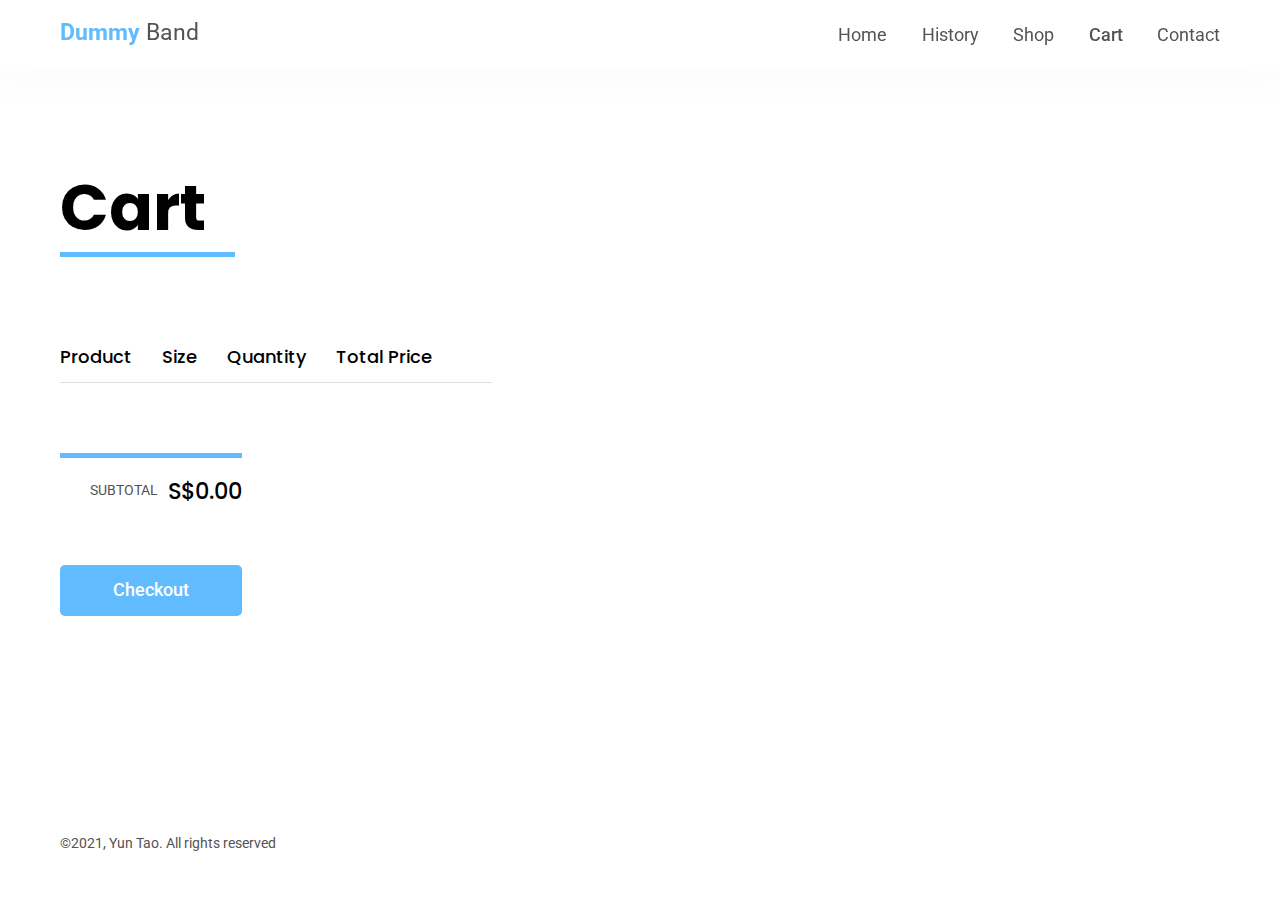
<file: cart.html>
<!DOCTYPE html>
<html lang="en">
<head>
    <meta charset="UTF-8">
    <meta http-equiv="X-UA-Compatible" content="IE=edge">
    <meta name="viewport" content="width=device-width, initial-scale=1.0">
    <title>Welcome</title>
    <link rel="preconnect" href="https://fonts.googleapis.com">
    <link rel="preconnect" href="https://fonts.gstatic.com" crossorigin>
    <link href="https://fonts.googleapis.com/css2?family=Poppins:wght@500;600;700&family=Roboto:wght@400;500&display=swap" rel="stylesheet">
    <link rel="stylesheet" href="css/normalize.css">
    <link rel="stylesheet" href="css/style.css">
</head>
<body>
    <header>
        <nav class="container">
            <a href="index.html" class="h3"><strong class="main-color">Dummy</strong> <span class="light">Band</span></a>
            <div id="hamburgerContent" class="hidden">
                <a href="index.html">Home</a>
                <a href="history.html">History</a>
                <a href="shop.html">Shop</a>
                <a href="cart.html" class="medium">Cart</a>
                <a href="mailto:s10219150@connect.np.edu.sg">Contact</a>
            </div>
        </nav>
        <button class="btn btn-none hamburger-menu" onclick="setMenuActive()">
            <img src="img/icons/hamburger-menu.svg" alt="hamburger memu">
        </button>
    </header>
    <main>
        <section class="container">
            <div class="row">
                <div class="col">
                    <div class="d-inline-block">
                        <h1 class="fade-in margin-bottom-0">Cart</h1>
                        <hr class="underline">
                    </div>
                    
                    <form class="margin-top-xxl">
                        <table>
                            <thead>
                                <tr>
                                    <th>Product</th>
                                    <th>Size</th>
                                    <th>Quantity</th>
                                    <th>Total Price</th>
                                    <th></th>
                                </tr>
                            </thead>
                            <tbody id="cart-body">
                            </tbody>
                        </table>

                        <div class="d-inline-flex flex-direction-column">
                            <div class="price overline float-left">
                                <p><small>SUBTOTAL</small></p>
                                <h3 class="medium" id="total-price">S$0.00</h3>
                            </div>
        
                            <button class="btn btn-main" onclick="checkOut()">Checkout</button>
                        </div>
                    </form>
                </div>
            </div>
        </section>
    </main>
    <footer class="container copyright-footer">
        <p><small>&copy;2021, Yun Tao. All rights reserved</small></p>
    </footer>

    <script src="js/info.json"></script>
    <script src="js/main.js" defer></script>
    <script src="js/animation.js" defer></script>
    <script src="js/cart.js" defer></script>
</body>

</html>
</file>
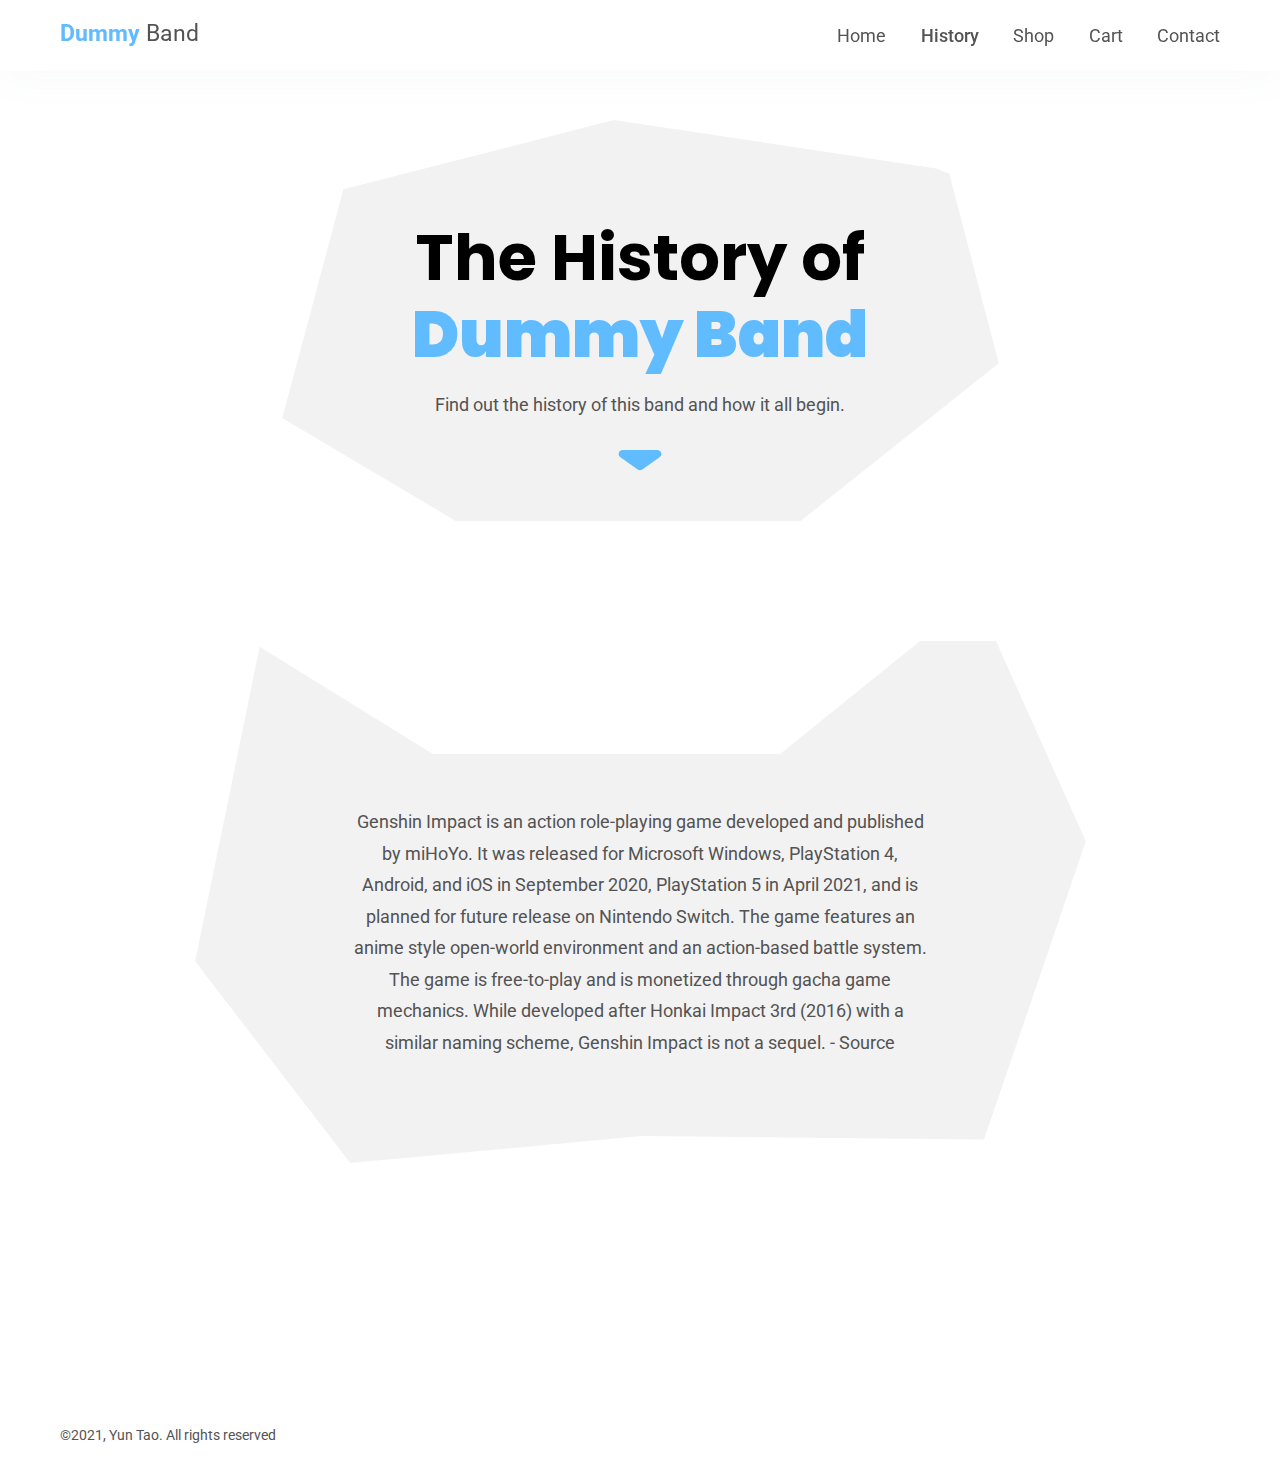
<file: history.html>
<!DOCTYPE html>
<html lang="en">
<head>
    <meta charset="UTF-8">
    <meta http-equiv="X-UA-Compatible" content="IE=edge">
    <meta name="viewport" content="width=device-width, initial-scale=1.0">
    <title>Welcome</title>
    <link rel="preconnect" href="https://fonts.googleapis.com">
    <link rel="preconnect" href="https://fonts.gstatic.com" crossorigin>
    <link href="https://fonts.googleapis.com/css2?family=Poppins:wght@500;600;700&family=Roboto:wght@400;500&display=swap" rel="stylesheet">
    <link rel="stylesheet" href="css/style.css">
</head>
<body>
    <header>
        <nav class="container">
            <a href="index.html" class="h3"><strong class="main-color">Dummy</strong> <span class="light">Band</span></a>
            <div id="hamburgerContent" class="hidden">
                <a href="index.html">Home</a>
                <a href="history.html" class="medium">History</a>
                <a href="shop.html">Shop</a>
                <a href="cart.html">Cart</a>
                <a href="mailto:s10219150@connect.np.edu.sg">Contact</a>
                
            </div>
        </nav>
        <button class="btn btn-none hamburger-menu" onclick="setMenuActive()">
            <img src="img/icons/hamburger-menu.svg" alt="hamburger memu">
        </button>
    </header>
    <main>
        <section id="history-title-background">
            <div class="row container">
                <div class="col col-md-6 d-flex flex-direction-column margin-center">
                    <h1 class="text-center fade-in">The History of <strong class="main-color">Dummy Band</strong></h1>
                    <p class="text-center">Find out the history of this band and how it all begin.</p>
                    <a class="btn margin-center margin-top-lg" href="#history-body-background"><img src="img/icons/down-arrow.svg" class="icon" alt="scroll down"></a>
                </div>
            </div>
        </section>
        <section id="history-body-background">
            <div class="row container">
                <div class="col col-md-8 col-lg-6 d-flex flex-direction-column margin-center">
                    <p class="text-center">Genshin Impact is an action role-playing game developed and published by miHoYo. It was released for Microsoft Windows, PlayStation 4, Android, and iOS in September 2020, PlayStation 5 in April 2021, and is planned for future release on Nintendo Switch. The game features an anime style open-world environment and an action-based battle system. The game is free-to-play and is monetized through gacha game mechanics. While developed after Honkai Impact 3rd (2016) with a similar naming scheme, Genshin Impact is not a sequel. - <a href="https://en.wikipedia.org/wiki/Genshin_Impact" target="_blank">Source</a></p>
                </div>
            </div>
        </section>
    </main>
    <footer class="container copyright-footer">
        <p><small>&copy;2021, Yun Tao. All rights reserved</small></p>
    </footer>

    <script src="js/info.json" ></script>
    <script src="js/main.js" defer></script>
    <script src="js/animation.js" defer></script>
</body>

</html>
</file>
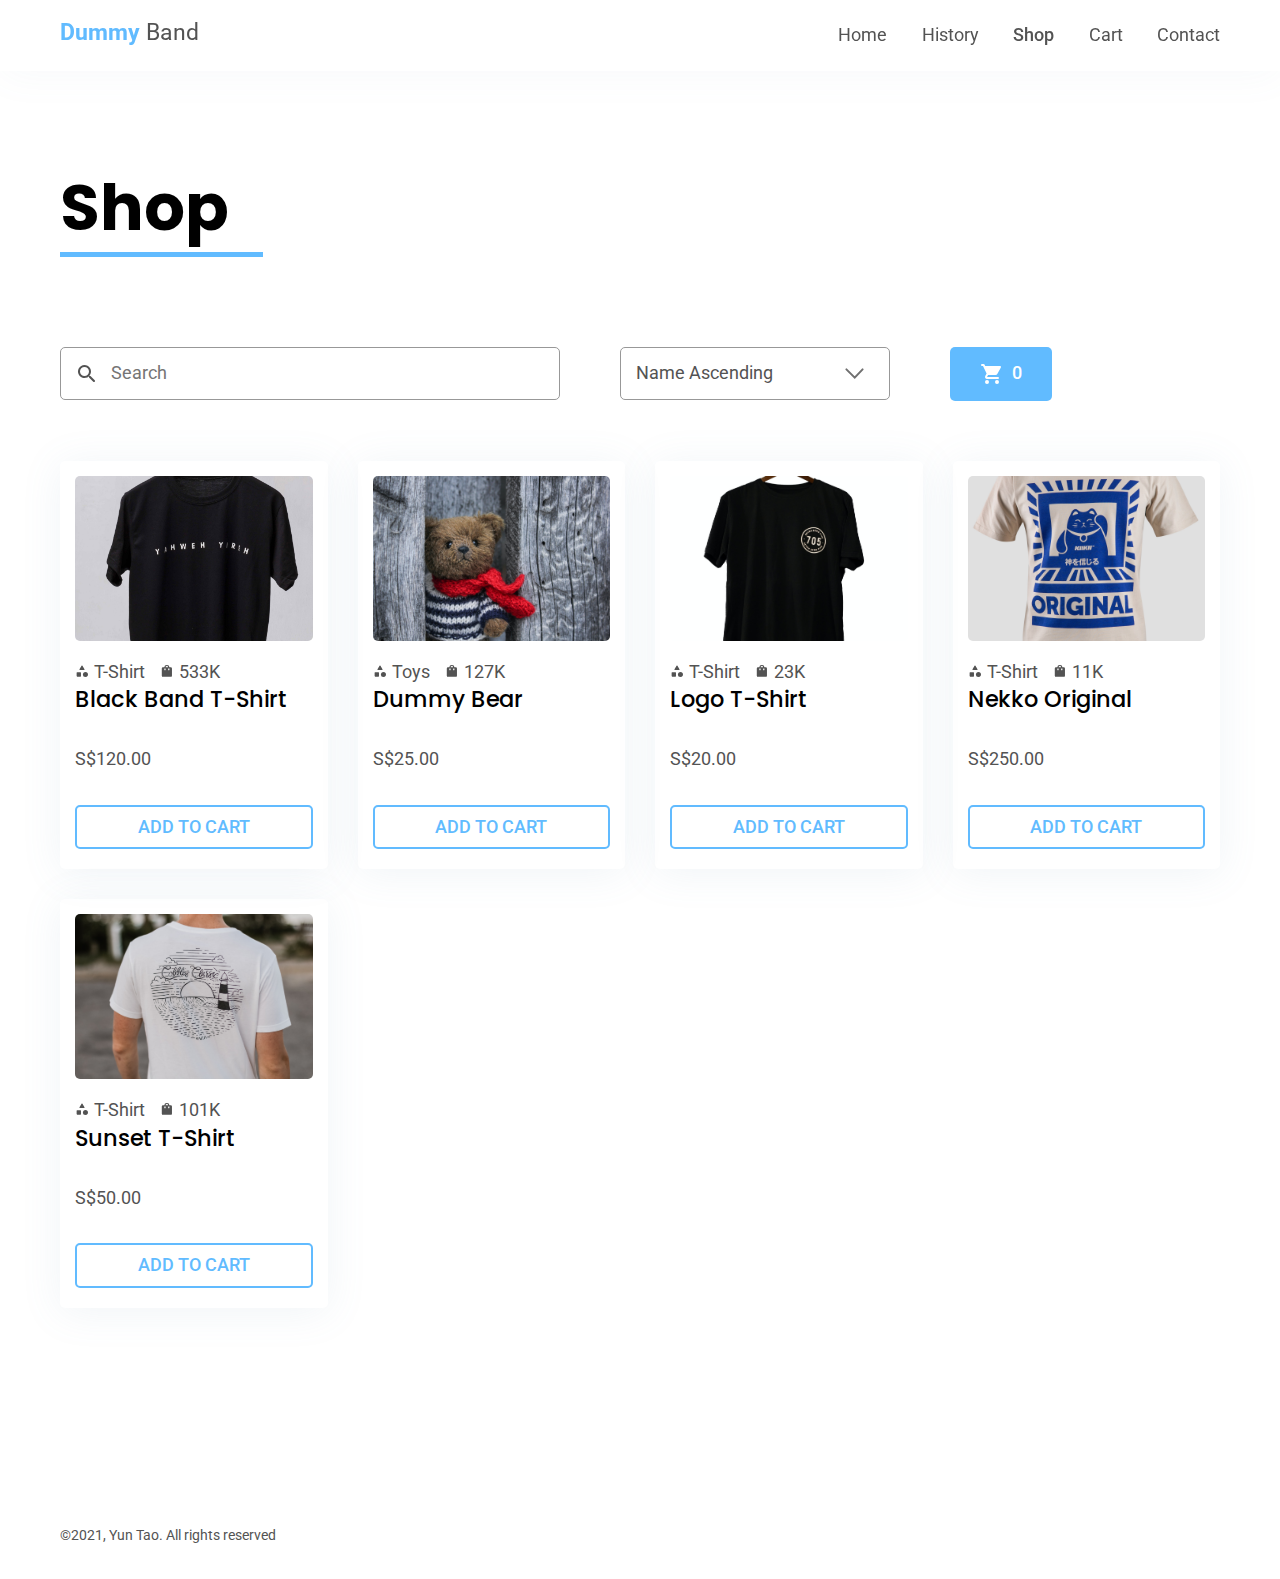
<file: shop.html>
<!DOCTYPE html>
<html lang="en">
<head>
    <meta charset="UTF-8">
    <meta http-equiv="X-UA-Compatible" content="IE=edge">
    <meta name="viewport" content="width=device-width, initial-scale=1.0">
    <title>Welcome</title>
    <link rel="preconnect" href="https://fonts.googleapis.com">
    <link rel="preconnect" href="https://fonts.gstatic.com" crossorigin>
    <link href="https://fonts.googleapis.com/css2?family=Poppins:wght@500;600;700&family=Roboto:wght@400;500&display=swap" rel="stylesheet">
    <link rel="stylesheet" href="css/normalize.css">
    <link rel="stylesheet" href="css/style.css">
</head>
<body>
    <header>
        <nav class="container">
            <a href="index.html" class="h3"><strong class="main-color">Dummy</strong> <span class="light">Band</span></a>
            <div id="hamburgerContent" class="hidden">
                <a href="index.html">Home</a>
                <a href="history.html">History</a>
                <a href="shop.html" class="medium">Shop</a>
                <a href="cart.html">Cart</a>
                <a href="mailto:s10219150@connect.np.edu.sg">Contact</a>
            </div>
        </nav>
        <button class="btn btn-none hamburger-menu" onclick="setMenuActive()">
            <img src="img/icons/hamburger-menu.svg" alt="hamburger memu">
        </button>
    </header>
    <main>
        <section class="container">
            <div class="row">
                <div class="col">
                    <div class="d-inline-block">
                        <h1 class="fade-in margin-bottom-0">Shop</h1>
                        <hr class="underline">
                    </div>
                    <div class="shop-search-bar d-flex">

                        <div class="shop-search">
                            <img src="img/icons/search.svg" class="icon" alt="search">
                            <input type="text" placeholder="Search" id="shop-search-input">
                        </div>

                        <select name="sort-by" id="shop-search-sort">
                            <option value="NameAsc">Name Ascending</option>
                            <option value="NameDesc">Name Descending</option>
                            <option value="MostPopular">Most Popular</option>
                            <option value="PriceLowest">Price (Lowest)</option>
                            <option value="PriceHighest">Price (Highest)</option>
                        </select>

                        <!-- <button class="btn btn-none shop-filter-btn" onclick="showFilter()">
                            <img src="img/icons/filter.svg" class="icon" alt="filter">
                        </button> -->

                        <a href="cart.html" class="btn btn-main d-flex flex-center">
                            <img src="img/icons/shopping-cart.svg" class="icon" alt="cart"> &nbsp;&nbsp; <span id="cart-items">0</span>
                        </a>
                    </div>
                    <div class="cards" id="items"></div>
                    
                </div>
            </div>
        </section>
    </main>
    <footer class="container copyright-footer">
        <p><small>&copy;2021, Yun Tao. All rights reserved</small></p>
    </footer>

    <script src="js/info.json"></script>
    <script src="js/main.js" defer></script>
    <script src="js/animation.js" defer></script>
    <script src="js/shop.js" defer></script>
</body>

</html>
</file>
<file: css/style.css>
* {
  margin: 0;
  padding: 0;
  box-sizing: border-box !important;
}

:root {
  --main-color: #61bbff;
  --text-color: #535353;
  --body-font: "Roboto", sans-serif;
  --heading-font: "Poppins", sans-serif;
}

html {
  font-size: 16px;
  scroll-behavior: smooth;
}

.light {
  font-weight: 400;
}

.medium {
  font-weight: 500;
}

.main-color {
  color: var(--main-color);
}

.text-white {
  color: #fff;
}

.break-word {
  word-break: break-word;
}

a, p, input, select, button, td {
  font-family: var(--body-font);
  color: var(--text-color);
  font-size: 1rem;
}

p {
  line-height: 1.75;
  margin-top: 15px;
}

a {
  text-decoration: none;
  display: inline-block;
}

.a-link {
  color: #2A51D1;
}

h1, h2, h3, h4, th {
  font-family: var(--heading-font);
}

th {
  font-weight: 500;
  text-align: left;
}

h1 {
  font-size: 2.25rem;
  line-height: 1.2;
  margin-top: 30px;
}

h2 {
  font-size: 1.75rem;
}

h3, .h3 {
  font-size: 1.25rem;
}

h4 {
  font-weight: 500;
}

.text-center {
  text-align: center;
}

.prevent-overflow {
  overflow: hidden;
  text-overflow: ellipsis;
  white-space: nowrap;
}

.underline {
  display: block;
  width: 0;
  border-top: 0;
  border-left: 0;
  border-right: 0;
  border-bottom: 5px solid var(--main-color);
  transition: 0.5s;
  margin-top: 5px;
}

.overline {
  border-top: 5px solid var(--main-color);
  padding-left: 30px;
}

.btn {
  border-radius: 5px;
  font-weight: 500;
  border: none;
  transition-duration: 0.4s;
  transition-timing-function: ease-in-out;
}

.btn-round {
  border-radius: 100%;
  width: 40px;
  height: 40px;
}

.btn:hover, a:hover {
  cursor: pointer;
}

.btn-main {
  background-color: var(--main-color);
  color: white;
  margin-top: 30px;
  padding: 10px 20px;
}

.btn-main:hover {
  background-color: #59a8e4;
}

.btn-main:focus {
  background-color: #3f79a5;
}

.btn-red {
  background-color: #ff5a5f;
  border: 2px solid #ff5a5f;
  color: white;
  margin-top: 30px;
  padding: 10px 20px;
}

.btn-outline-main {
  background-color: transparent;
  border: 2px solid var(--main-color);
  color: var(--main-color);
  margin-top: 30px;
  padding: 10px 20px;
}

.btn-outline-main:hover {
  background-color: var(--main-color);
  color: white;
}

.btn-none {
  border: none;
  background-color: transparent;
}

header {
  padding: 15px 0;
  box-shadow: 0 4px 40px rgba(112, 144, 176, 0.05);
  position: fixed;
  width: 100%;
  top: 0;
  background-color: white;
  z-index: 1;
}
header nav h3 {
  display: inline-block;
}

.hamburger-menu {
  position: absolute;
  right: 20px;
  top: 15px;
}

#hamburgerContent a {
  display: block;
  padding: 5px 0;
}

#hamburgerContent a:hover {
  font-weight: 500;
}

.active {
  display: block;
}

.hidden {
  display: none;
}

.container {
  width: 100%;
  padding: 0 20px;
  margin: 0 auto;
}

.row {
  margin-top: 60px;
  display: flex;
  flex-wrap: wrap;
  flex-direction: column;
}

.row:first-child {
  flex-direction: column-reverse;
}

.col {
  width: 100%;
}

.d-flex {
  display: flex;
}

.d-inline-block {
  display: inline-block;
}

.d-inline {
  display: inline;
}

.d-inline-flex {
  display: inline-flex !important;
}

.float-left {
  float: left !important;
}

.float-right {
  float: right !important;
}

.flex-center {
  align-items: center;
}

.flex-justify-space-between {
  justify-content: space-between;
}

.flex-direction-column {
  flex-direction: column;
}

.cards {
  display: flex;
  width: 100%;
  margin-top: 15px;
  flex-wrap: wrap;
  flex-direction: row;
  gap: 30px;
}

.card {
  width: 100%;
  border-radius: 5px;
  box-shadow: 0 4px 40px rgba(112, 144, 176, 0.1);
  transition: 0.3s ease-in-out;
}
.card .card-img-top {
  width: 100%;
  height: 100vh;
  background-repeat: no-repeat;
  background-size: cover;
  background-position: center;
  border-radius: 5px;
  position: relative;
}

.card:hover {
  box-shadow: 0 4px 40px rgba(112, 144, 176, 0.15);
  transform: scale(1.05);
}

.card:last-child {
  margin-bottom: 0;
}

footer.copyright-footer {
  margin-top: 210px;
  margin-bottom: 30px;
}

footer.fixed-footer {
  display: none;
  position: fixed;
  bottom: 0;
  width: 100%;
  background-color: white;
  z-index: 1;
  box-shadow: 0 4px 40px rgba(112, 144, 176, 0.1);
  padding: 20px 0;
}

#player-footer .song-control {
  gap: 10px;
}
#player-footer h4 {
  margin-bottom: 10px;
  margin-top: 5px;
}
#player-footer > div > div > div {
  margin-top: 10px;
  gap: 10px 30px;
  align-items: baseline;
  flex-wrap: wrap;
}
#player-footer input[type=range] {
  padding: 0;
  margin: 0 10px;
  width: 100%;
}
#player-footer p {
  margin: 0;
}
#player-footer .volume {
  align-items: center;
}
#player-footer .volume input {
  max-width: 100px;
  margin-right: 0;
}

.cover-img-background {
  width: 75px;
  height: 75px;
  background-repeat: no-repeat;
  background-size: cover;
  background-position: center;
  border-radius: 100%;
}

input, select {
  width: 100%;
  padding: 15px 25px;
  border: 1px solid #e1e1e1;
  box-sizing: content-box;
  border-radius: 5px;
  margin-top: 30px;
  background: none;
}

input[type=submit] {
  padding: 15px;
}

input:focus, select:focus {
  outline: none;
  border: 2px solid var(--text-color);
}

.price {
  float: right;
  display: flex;
  justify-content: flex-end;
  align-items: flex-end;
  margin-top: 40px;
}
.price p {
  margin-right: 10px;
}

select {
  appearance: none;
  background-image: url(../img/icons/dropdown-arrow.svg);
  background-repeat: no-repeat;
  background-position: 90% 51%;
}

select:hover {
  cursor: pointer;
}

.border-radius-sm {
  border-radius: 5px;
}

img {
  border-radius: 5px;
}

.img-fluid {
  width: 100%;
}

.main-img {
  object-fit: cover;
  max-width: 204px;
  height: 241px;
}

.img-overlap {
  display: block;
  position: relative;
  margin-left: 10px;
}
.img-overlap img {
  position: relative;
}
.img-overlap div {
  position: absolute;
  top: 5%;
  left: -5%;
  z-index: -1;
  width: 100%;
  height: 100%;
  max-width: 200px;
  background-color: var(--main-color);
  border-radius: 5px;
  animation: move-bottom-left 0.5s ease-in-out;
}

.icons {
  margin-top: 30px;
}
.icons a {
  display: flex;
  margin-right: 15px;
}

.icon {
  display: flex;
  align-items: center;
  border-radius: 0;
}

.fade-in {
  transition: 0.5s ease-in-out;
  opacity: 0;
}

.no-transition {
  transition: none !important;
}

@keyframes move-bottom-left {
  from {
    top: 0;
    left: 0;
  }
  to {
    top: 5%;
    left: -5%;
  }
}
.card-member {
  padding: 15px 15px 0 15px;
  max-width: 220px;
}
.card-member .card-img-top {
  max-height: 150px;
}
.card-member .card-body {
  padding: 25px 10px;
}

.card-song {
  width: 150px;
}
.card-song .card-img-top {
  max-height: 150px;
}
.card-song .card-body {
  padding: 10px 15px;
}
.card-song button {
  bottom: 15px;
  right: 15px;
  position: absolute;
}

.card-concert {
  box-shadow: none;
  background-color: #214E70;
  margin-right: 0;
  justify-content: space-between;
  display: flex;
  flex-direction: column;
}
.card-concert .card-img-top {
  max-height: 190px;
}
.card-concert .card-body {
  padding: 15px 10px 35px 10px;
  width: 100%;
}

.card-concert:hover {
  transform: scale(1);
}

.concert-details {
  flex-direction: column;
  gap: 30px;
  margin-top: 30px;
}
.concert-details .concert-detail img {
  margin-right: 10px;
}

#history-title-background, #history-body-background {
  background-repeat: no-repeat;
  background-size: cover;
}

#history-title-background {
  background-image: url("../img/history-title-background.svg");
  background-position: center;
}
#history-title-background .row {
  padding: 50px 20px;
}

#history-body-background {
  background-image: url("../img/history-body-background.svg");
  background-position: center -5vh;
}
#history-body-background .row {
  padding: 150px 20px;
}

.shop-search-bar {
  position: relative;
  flex-wrap: wrap;
  align-items: center;
  gap: 30px 60px;
  margin-top: 90px;
  margin-bottom: 60px;
  font-size: 1rem;
}
.shop-search-bar select, .shop-search-bar button {
  padding: 15px;
  border: 1px solid #989898;
  border-radius: 5px;
}
.shop-search-bar .btn-main {
  margin-top: 0;
}
.shop-search-bar .shop-search {
  position: relative;
  width: 100%;
  max-width: 500px;
}
.shop-search-bar .shop-search img {
  position: absolute;
  top: calc(50% - 12px);
  left: 15px;
}
.shop-search-bar .shop-search input {
  margin-top: 0;
  border: 0;
  width: 100%;
  padding: 15px 15px 15px 50px;
  border: 1px solid #989898;
  border-radius: 5px;
}
.shop-search-bar select {
  margin-top: 0;
  width: initial;
  padding-right: 50px;
  min-width: 270px;
}
.shop-search-bar p {
  margin: 0;
}

.card-item {
  padding: 15px 15px 20px;
  max-width: 267.5px;
}
.card-item .card-img-top {
  max-height: 165px;
}
.card-item .card-item-info {
  gap: 15px;
}
.card-item .card-item-info p {
  margin-left: 5px;
}
.card-item .card-item-price {
  margin-top: 30px;
  font-size: 18px;
}
.card-item button {
  width: 100%;
}

table {
  width: 100%;
  overflow-x: auto;
  display: block;
  border-collapse: collapse;
  padding-bottom: 30px;
}
table thead {
  border-bottom: #dddddd solid 1px;
}
table th {
  padding-bottom: 15px;
  padding-right: 30px;
}

#cart-body input, #cart-body select {
  margin: 0;
  padding-top: 10px;
  padding-bottom: 10px;
}
#cart-body td {
  display: table-cell;
  vertical-align: middle;
  padding-right: 60px;
  padding-top: 30px;
}
#cart-body input {
  max-width: 100px;
  padding-right: 15px;
  min-width: 80px;
}
#cart-body p {
  margin-top: 0;
}
#cart-body select {
  padding-left: 10px;
  min-width: 70px;
}
#cart-body button {
  margin-top: 0;
}
#cart-body .background-image {
  background-repeat: no-repeat;
  background-size: cover;
  background-position: center;
  border-radius: 5px;
  width: 100px;
  height: 125px;
}

.margin-center {
  margin: 0 auto;
}

.margin-top-10 {
  margin-top: 10px;
}

.margin-top-lg {
  margin-top: 30px;
}

.margin-top-xl {
  margin-top: 60px;
}

.margin-top-xxl {
  margin-top: 90px;
}

.margin-bottom-0 {
  margin-bottom: 0;
}

@media only screen and (min-width: 768px) {
  html {
    font-size: 18px;
  }

  small {
    font-size: 0.8rem;
  }

  h1 {
    font-size: 3rem;
  }

  .btn-main {
    margin-top: 60px;
    padding: 15px 30px;
  }

  .col-md-8 {
    width: 66.66666667%;
  }

  .col-md-6 {
    width: 50%;
  }

  .col-md-5 {
    width: 41.66666667%;
  }

  .col-md-4 {
    width: 33.33333333%;
  }

  .col-md-3 {
    width: 25%;
  }

  .col-md-2 {
    width: 16.66666667%;
  }

  .col-md-1 {
    width: 8.33333333%;
  }

  .container {
    max-width: 768px;
  }

  .main-img {
    max-width: 100%;
    height: auto;
    max-height: 500px;
  }

  .img-overlap div {
    max-width: 100%;
    top: 13px;
    left: -15px;
  }

  .icons {
    position: absolute;
    bottom: 0;
  }

  .main-col {
    position: relative;
  }

  .icons img {
    margin-right: 10px;
  }

  .row {
    margin-top: 120px;
  }

  .hamburger-menu {
    display: none;
  }

  #hamburgerContent {
    display: inline;
  }
  #hamburgerContent a {
    display: inline-block;
    margin-left: 30px;
  }

  nav {
    display: flex;
    justify-content: space-between;
  }

  .row, .row:first-child {
    flex-direction: row;
  }

  .card:last-child {
    margin-bottom: auto;
  }

  .card-song {
    width: 175px;
  }
  .card-song .card-img-top {
    max-height: 175px;
  }

  .card-concert {
    flex-direction: row;
  }
  .card-concert > * {
    width: 50%;
    text-align: right;
  }
  .card-concert .card-img-top {
    max-height: 250px;
  }

  form.book-ticket {
    border-top: 10px solid var(--main-color);
    border-radius: 5px;
    padding: 0 15px 30px 15px !important;
    box-shadow: 0 4px 40px #7090b010;
    background-color: white;
    max-width: 430px;
    float: right;
  }

  .index-background {
    background-image: url(../img/Path\ 24.svg);
    background-repeat: no-repeat;
    background-position: bottom right;
  }

  header {
    padding: 20px 0;
  }
}
@media only screen and (min-width: 992px) {
  .container {
    max-width: 992px;
  }

  .col-lg-6 {
    width: 50%;
  }

  .col-lg-5 {
    width: 41.66666667%;
  }

  .col-lg-4 {
    width: 33.33333333%;
  }

  .col-lg-3 {
    width: 25%;
  }

  .col-lg-2 {
    width: 16.66666667%;
  }

  .col-lg-1 {
    width: 8.33333333%;
  }

  .main-col p {
    margin-top: 30px;
  }

  .cards {
    margin-top: 30px;
  }

  .card-concert .card-img-top {
    max-height: 300px;
  }
  .card-concert small {
    font-size: 1rem;
  }
  .card-concert .card-body {
    padding: 50px 35px;
  }

  form.book-ticket {
    padding: 0 30px;
  }

  .concert-details {
    flex-direction: row;
    flex-wrap: wrap;
  }

  .main-img {
    max-height: 500px;
  }

  #history-body-background, #history-title-background {
    background-size: contain;
  }

  #history-body-background {
    background-position: center -5vh;
  }

  .col-concert-info {
    margin-top: 60px;
    padding-left: 80px;
  }
}
@media only screen and (min-width: 1200px) {
  .container {
    max-width: 1200px;
  }

  .icons a {
    margin-right: 20px;
  }

  h1 {
    font-size: 3.5555555556rem;
  }

  .main-img {
    max-height: 550px;
  }

  .img-overlap div {
    top: 30px;
    left: -25px;
  }

  h1 {
    margin-top: 50px;
  }

  .card-concert .card-img-top {
    max-height: 400px;
  }
  .card-concert .card-body {
    padding: 80px 40px;
  }
  .card-concert .card-body p {
    line-height: 2.5;
  }

  .concert-details {
    max-width: 350px;
  }
}

/*# sourceMappingURL=style.css.map */
</file>
